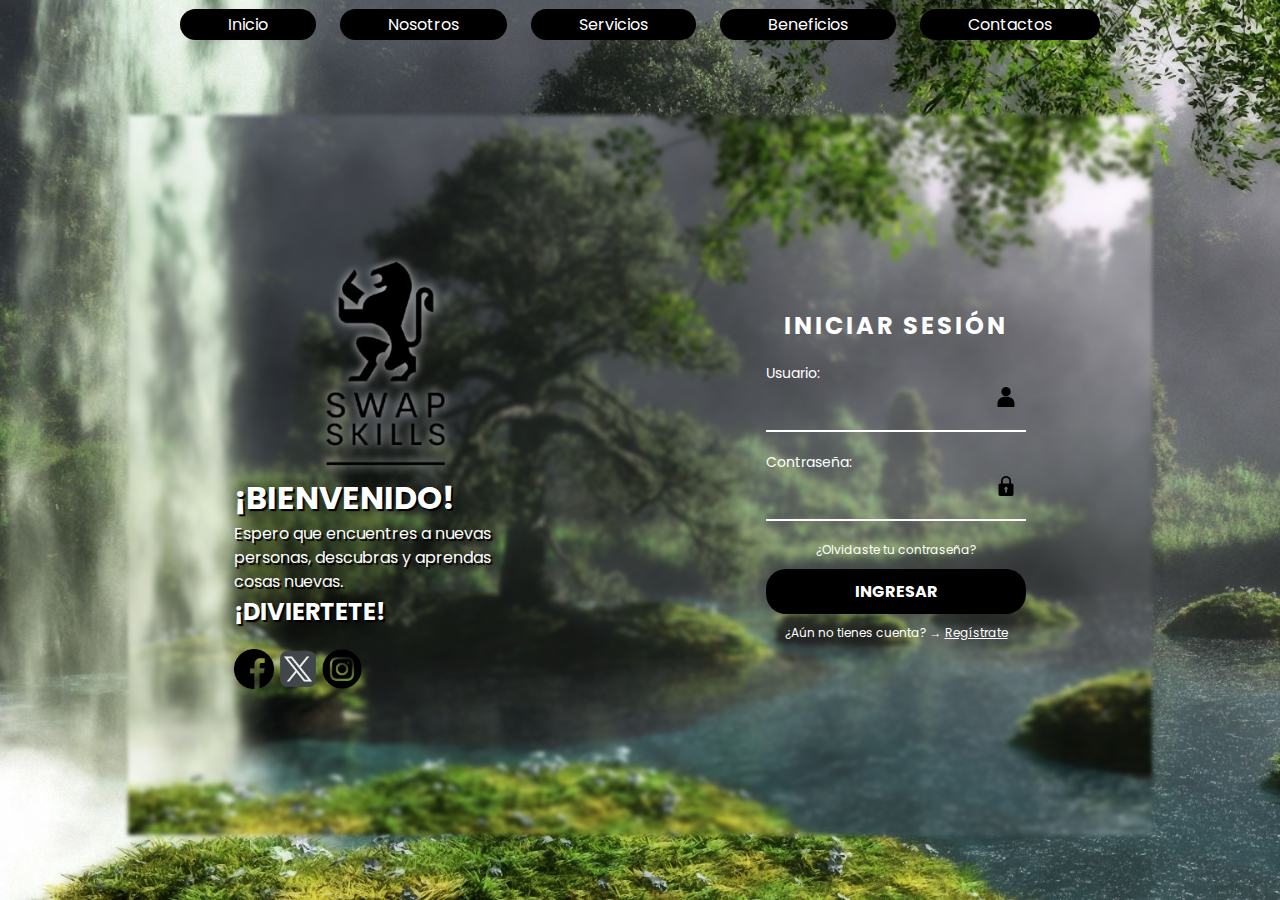
<file: index.html>
<!DOCTYPE html>
<html>
<head>
    <meta charset="UTF-8">
    <meta name="viewport" content="width=device-width, initial-scale=1.0">
    <title>Swap Skills</title>

    <link rel="stylesheet" href="/css/nav.css">
    <link rel="stylesheet" href="/css/Body.css">
    <link rel="stylesheet" href="/css/Sesion.css">
    <link rel="stylesheet" href="/css/container.css">
    <link rel="icon" href="/image/logo.png">
</head>
<body>
    <header>
        <nav>
            <ul>
                <li>
                    <a href="#">Inicio</a>
                </li>
                <li>
                    <a href="#">Nosotros</a>
                </li>
                <li>
                    <a href="#">Servicios</a>
                </li>
                <li>
                    <a href="#">Beneficios</a>
                </li>
                <li>
                    <a href="#">Contactos</a>
                </li>
            </ul>
        </nav>
    </header>
    <main>
        <div class="container">
            <img src="/image/Fondo.jpg" class="fondoContainer">
            <div class="left">
                <img src="/image/logo.png" class="log" alt="logo">
                <div class="text">
                    <h1>¡BIENVENIDO!</h1>
                    <p>Espero que encuentres a nuevas personas, descubras y aprendas cosas nuevas.</p>
                    <h2>¡DIVIERTETE!</h2>
                    <div class="icons">
                        <a href="#"><img src="/image/facebook.png"></a>
                        <a href="#"><img src="/image/x.png"></a>
                        <a href="#"><img src="/image/instagram.png"></a>
                    </div>
                </div>
            </div>
            <div class="right">
                <div id="login-container">
                    <form id="login-form">
                        <h2>INICIAR SESIÓN</h2>

                        <div class="input-container">
                            <label for="username">Usuario:</label>
                            <input type="text" id="username" name="username" required autocomplete="off">
                            <img src="/image/usuario.png" class="input-icon" alt="Icono de usuario">
                        </div>

                        <div class="input-container">
                            <label for="password">Contraseña:</label>
                            <input type="password" id="password" name="password" required>
                            <img src="/image/candado.png" class="input-icon" alt="Icono de candado">
                        </div>

                        <a href="#" class="forgot-password">¿Olvidaste tu contraseña?</a>

                        <button type="submit" id="login-button">INGRESAR</button>

                        <p class="register-text">¿Aún no tienes cuenta? → <a href="#">Regístrate</a></p>
                    </form>
                </div>
            </div>
        </div>
    </main>
</body>
</html>
</file>
<file: css/nav.css>
/* Estilos para el menú de navegación */
header nav ul {
    display: flex;
    justify-content: center;
    align-items: center;
    padding: 12px 0;
    gap: 24px;
}

header nav ul li a {
    background-color: #000;
    padding: 4px 48px;
    color: #fff;
    border-radius: 20px;
    font-weight: 400;
    transition: background-color 0.3s ease;

    &:hover {
        background-color: #444;
    }
}



/* header nav ul li a {
    transition: background-color 0.3s ease;
} */
/*
</file>
<file: css/Body.css>
@import url('https://fonts.googleapis.com/css2?family=Poppins:ital,wght@0,100;0,200;0,300;0,400;0,500;0,600;0,700;0,800;0,900;1,100;1,200;1,300;1,400;1,500;1,600;1,700;1,800;1,900&display=swap');

* {
    margin: 0;
    padding: 0;
    box-sizing: border-box;
    list-style: none;
    text-decoration: none;
    font-family: 'poppins', sans-serif;
}

body{
    background-image: url(/image/Fondo.jpg);
    background-repeat: no-repeat;
    background-attachment: fixed;
    background-size: cover;
    height: 100dvh;
    display: flex;
    flex-direction: column;
}
</file>
<file: css/Sesion.css>
#login-form {
    padding: 20px;
    width: 300px;
    color: white;
    font-family: 'Arial', sans-serif;
    text-align: center;
}

#login-form h2 {
    margin-bottom: 20px;
    font-size: 24px;
    letter-spacing: 3px;
}

/* Estilos de los campos de texto con los iconos */
.input-container {
    position: relative;
    margin-bottom: 20px;
}

.input-container label {
    display: block;
    font-size: 14px;
    margin-bottom: 5px;
    text-align: left;
}

.input-container input {
    width: 100%;
    padding: 10px 0; /* Quita el relleno superior e inferior */
    border: none; /* Sin borde */
    border-bottom: 2px solid white; /* Línea inferior blanca */
    background-color: transparent;
    font-size: 14px;
    outline: none;
    color: white; 
    padding-right: 40px; /* Espacio para el ícono a la derecha */
}

.input-container .input-icon {
    position: absolute;
    right: 10px;
    top: 50%;
    transform: translateY(-50%);
    width: 20px; /* Tamaño del ícono */
    height: 20px;
}

.forgot-password {
    display: block;
    margin: 10px 0;
    font-size: 12px;
    color: white;
    text-decoration: none;
}

/* Botón de enviar */
#login-button {
    background-color: black;
    color: white;
    border: none;
    padding: 10px;
    width: 100%;
    border-radius: 20px;
    font-size: 16px;
    font-weight: bold;
    cursor: pointer;
    transition: background-color 0.3s;
}

#login-button:hover {
    background-color: #444;
}

.register-text {
    margin-top: 10px;
    font-size: 12px;
}

.register-text a {
    color: white;
    text-decoration: underline;
}
#login-container h1 {
    margin-bottom: 20px;
}
</file>
<file: css/container.css>
main {
    width: 100%;
    height: 100%;
    display: flex;
    justify-content: center;
    align-items: center;
}

.container {
    width: 80%;
    height: 80dvh;
    display: flex;
    position: relative;
}

.fondoContainer {
    position: absolute;
    width: 100%;
    height: 100%;
    filter: brightness(0.9);
    filter: blur(2px);
    object-fit: cover;
}

/* ----------------------------- Parte isquierda del contenedor ----------------------------- */

.container .left {
    width: 50%;
    display: flex;
    flex-direction: column;
    align-items: center;
    justify-content: center;
    z-index: 100;
    padding: 12px 24px;
}

.container .left > img {
    width: 150px;
    filter: brightness(0) drop-shadow(0px 0px 5px #cfcfcf);
}

.container .left .text {
    color: #fff;
    text-shadow: 2px 2px 1px black, -2px -1px 20px black;
    display: flex;
    flex-direction: column;
    padding: 0 64px;
}

.container .left .text p {
    line-height: 1.5em; /* Ajuste para separar mejor las líneas */
    max-width: 300px;
}

.container .left .text h2 {
    margin-bottom: 20px;
}

.container .left .icons {
    width: 60%;
}


.container .left .icons img {
    align-self: self-start;
    width: 40px;
    transition: all .3s ease;

    &:hover {
        transform: scale(1.1);
    }
}


/* ----------------------------- Parte derecha del contenedor ----------------------------- */

.container .right {
    width: 50%;
    z-index: 100;
    display: flex;
    justify-content: center;
    align-items: center;
}
</file>
